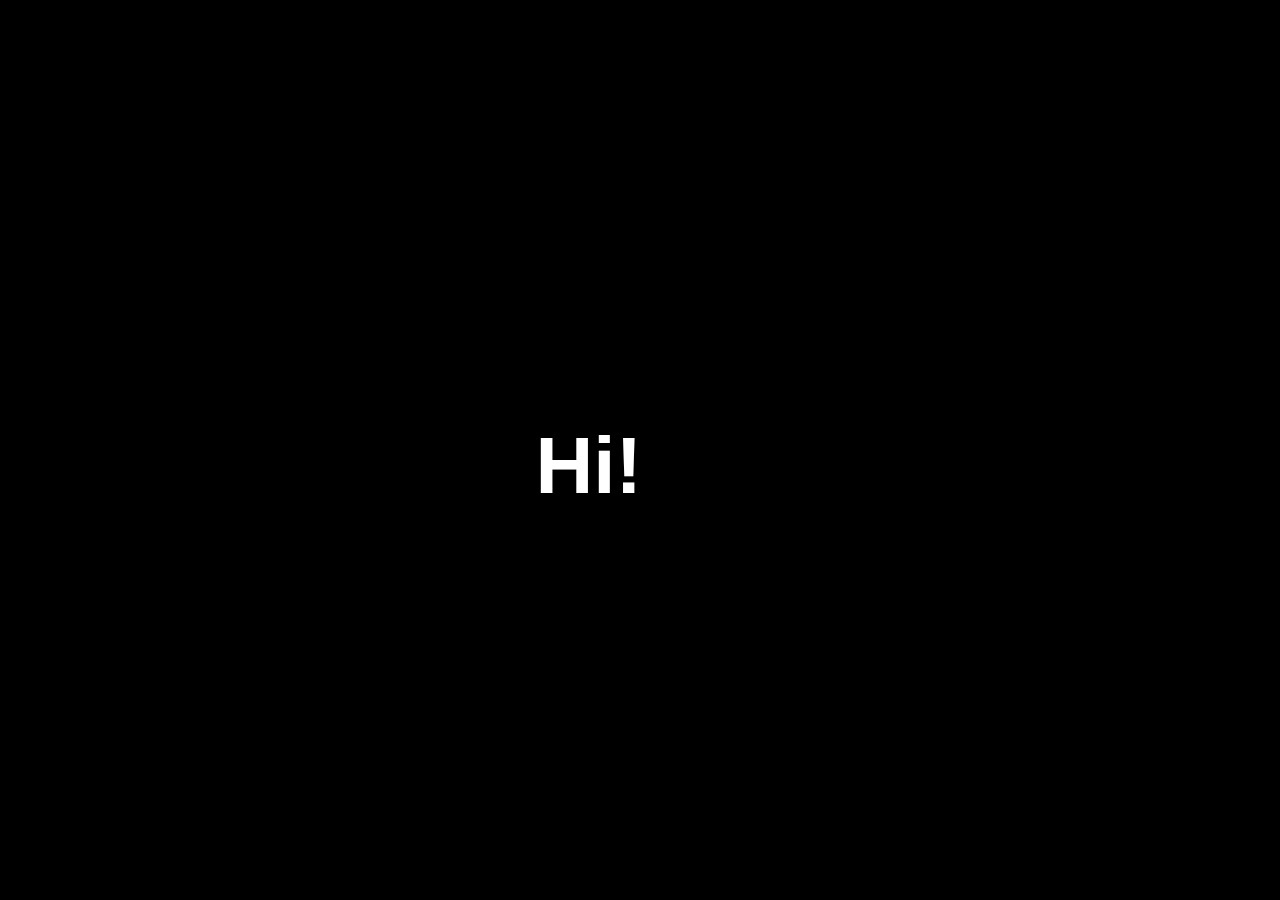
<file: index.html>
<!DOCTYPE html>
<html lang="en">
<head>
  <meta charset="UTF-8" />
  <meta name="viewport" content="width=device-width, initial-scale=1.0"/>
  <title>Aswin M R</title>

  <link rel="stylesheet" href="css/fontawesome/css/all.min.css" />

  <link rel="stylesheet" href="css/style.css" />
</head>
<body>

<div class="hero" id="heroContainer">

  <div class="left-panel">
    <div class="bubble-menu-vertical">
      <ul>
        <li><a href="about.html"><span class="menu-label">About</span></a></li>
        <li><a href="experience.html"><span class="menu-label">Experience</span></a></li>
        <li><a href="publications.html"><span class="menu-label">Publications</span></a></li>
        <li><a href="skills.html"><span class="menu-label">Skills</span></a></li>
        <li><a href="projects.html"><span class="menu-label">Projects</span></a></li>
        <li><a href="certifications.html"><span class="menu-label">Certifications</span></a></li>
        <li><a href="contact.html"><span class="menu-label">Contact</span></a></li>
      </ul>
    </div>
  </div>

  <div class="center-panel">
    <div class="intro-text">
      <h1 id="welcomeText">Hi!</h1>

      <h2>I am</h2>
      <h1>ASWIN M R<br></h1>
      <h3>Master of Engineering in Aerospace Systems Engineering</h3>
      <h4>At The</h4>
      <h3>University of Illinois Urbana-Champaign<br><br></h3>

      <div class="social-icons">
        <a href="https://www.linkedin.com/in/aswin-m-r-9a07841b6/" target="_blank">
          <i class="fa-brands fa-linkedin"></i>
        </a>
        <a href="https://github.com/flash631" target="_blank">
          <i class="fa-brands fa-github"></i>
        </a>
        <a href="https://x.com/AswinMR15" target="_blank">
          <i class="fa-brands fa-twitter"></i>
        </a>
        <a href="https://orcid.org/0000-0001-6214-7129" target="_blank">
          <i class="fa-brands fa-orcid"></i>
        </a>
        <a href="https://www.researchgate.net/profile/Aswin-M-R" target="_blank">
          <i class="fa-brands fa-researchgate"></i>
        </a>
        <a href="https://www.instagram.com/ashwin.mkv/" target="_blank">
          <i class="fa-brands fa-instagram"></i>
        </a>
        <a href="https://www.facebook.com/aswin.mr.52/" target="_blank">
          <i class="fa-brands fa-facebook"></i>
        </a>
        <a href="https://scholar.google.com/citations?user=rgYx6gwAAAAJ&hl=en" target="_blank">
          <i class="fa-brands fa-google-scholar"></i>
        </a>
      </div>
    </div>
  </div>

  <div class="right-panel">
    <div class="pic-section" id="picSection">
      <img 
        id="myPic" 
        src="images\20241130_203038.jpg"
        alt="My Picture"
      />
      <p id="picDesc"><em>Pic taken at 875 N Michigan Ave 94th floor, Chicago, IL</em></p>
    </div>
  </div>
</div>

<div class="black-overlay" id="blackOverlay"></div>

<script>
  window.addEventListener("load", () => {
    const blackOverlay = document.getElementById("blackOverlay");
    const welcomeText  = document.getElementById("welcomeText");
    const hero         = document.getElementById("heroContainer");
    const picSection   = document.getElementById("picSection");

    setTimeout(() => {
      blackOverlay.classList.add("fade-out");
    }, 1000);

    setTimeout(() => {
      welcomeText.classList.add("morph-welcome");
    }, 1000);

    setTimeout(() => {
      blackOverlay.style.pointerEvents = "none";
    }, 2500);

    setTimeout(() => {
      hero.classList.add("relocate");
      picSection.classList.add("show-pic");
    }, 2000);

  });
</script>

</body>
</html>
</file>
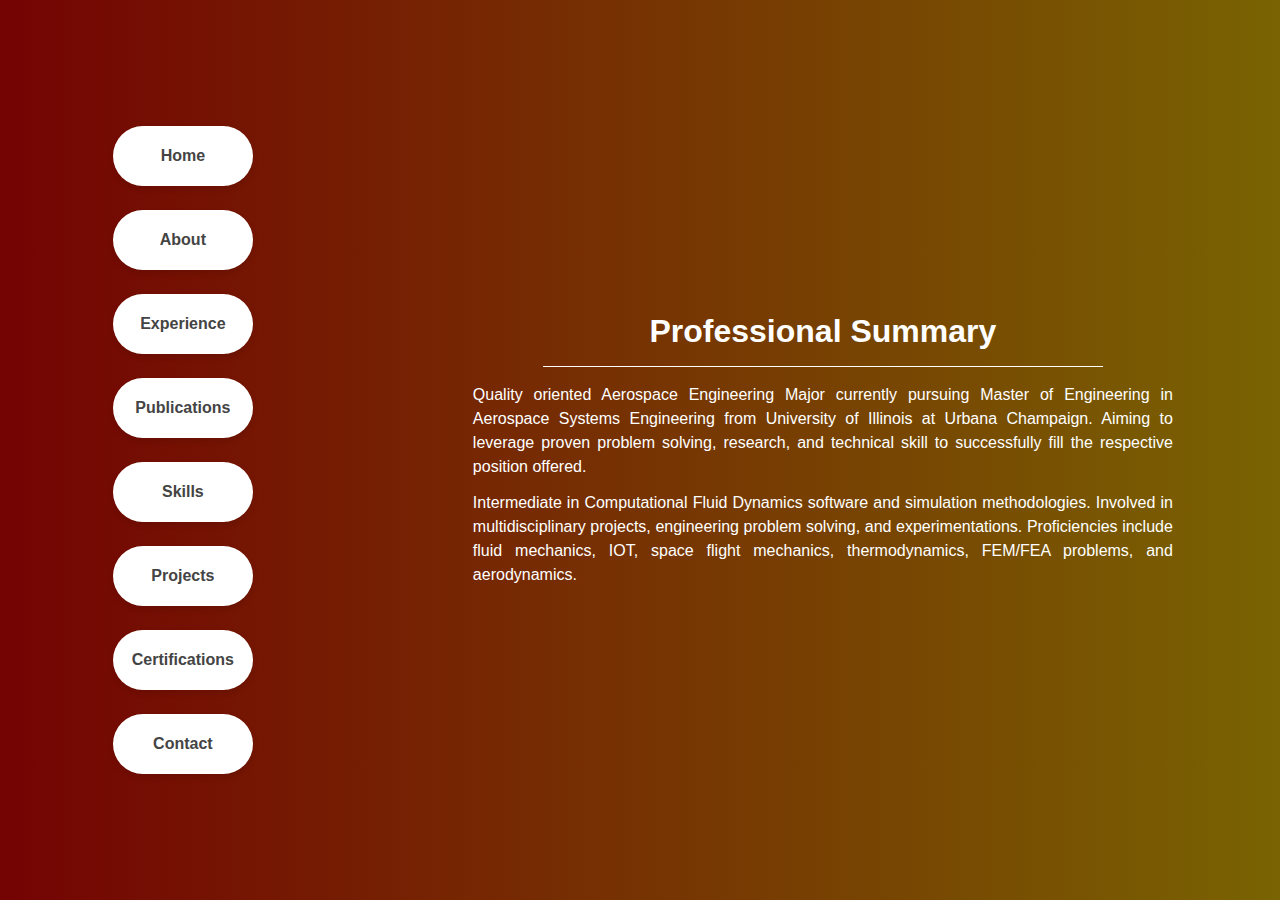
<file: about.html>
<!DOCTYPE html>
<html lang="en">
<head>
  <meta charset="UTF-8" />
  <meta name="viewport" content="width=device-width, initial-scale=1.0" />
  <title>Aswin M R - About</title>

  <link rel="stylesheet" href="css/style.css" />

  <style>
    .left-panel {
      display: flex;
      align-items: center;
      justify-content: center;
      flex: 0.8; 
    }

    .center-panel, .right-panel {
      display: flex;
      align-items: center;
      justify-content: center;
    }
    .center-panel {
      flex: 2;
    }
    .right-panel {
      flex: 0;
    }

    .about-content {
      max-width: 700px;
      margin: 1rem;
      text-align: justify;
      color: #fff;
    }
    .about-content h1 {
      text-align: center;
      margin-bottom: 0.5rem;
    }
    .about-content hr {
      margin: 1rem auto;
      border: none;
      border-top: 1px solid #fff;
      max-width: 80%;
    }
    .about-content p {
      margin-top: 0.8rem;
      line-height: 1.5;
    }
  </style>
</head>
<body>

<div class="hero" id="heroContainer">

  <div class="left-panel">
    <div class="bubble-menu-vertical">
      <ul>
        <li><a href="index.html"><span class="menu-label">Home</span></a></li>
        <li><a href="about.html"><span class="menu-label">About</span></a></li>
        <li><a href="experience.html"><span class="menu-label">Experience</span></a></li>
        <li><a href="publications.html"><span class="menu-label">Publications</span></a></li>
        <li><a href="skills.html"><span class="menu-label">Skills</span></a></li>
        <li><a href="projects.html"><span class="menu-label">Projects</span></a></li>
        <li><a href="certifications.html"><span class="menu-label">Certifications</span></a></li>
        <li><a href="contact.html"><span class="menu-label">Contact</span></a></li>
      </ul>
    </div>
  </div>

  <div class="center-panel">
    <div class="about-content">
      <h1>Professional Summary</h1>
      <hr />
      <p>
        Quality oriented Aerospace Engineering Major currently pursuing 
        Master of Engineering in Aerospace Systems Engineering 
        from University of Illinois at Urbana Champaign. 
        Aiming to leverage proven problem solving, research, 
        and technical skill to successfully fill the respective 
        position offered.
      </p>
      <p>
        Intermediate in Computational Fluid Dynamics software 
        and simulation methodologies. Involved in multidisciplinary 
        projects, engineering problem solving, and experimentations. 
        Proficiencies include fluid mechanics, IOT, space flight mechanics, 
        thermodynamics, FEM/FEA problems, and aerodynamics.
      </p>
    </div>
  </div>

  <div class="right-panel"></div>

</div>

</body>
</html>
</file>
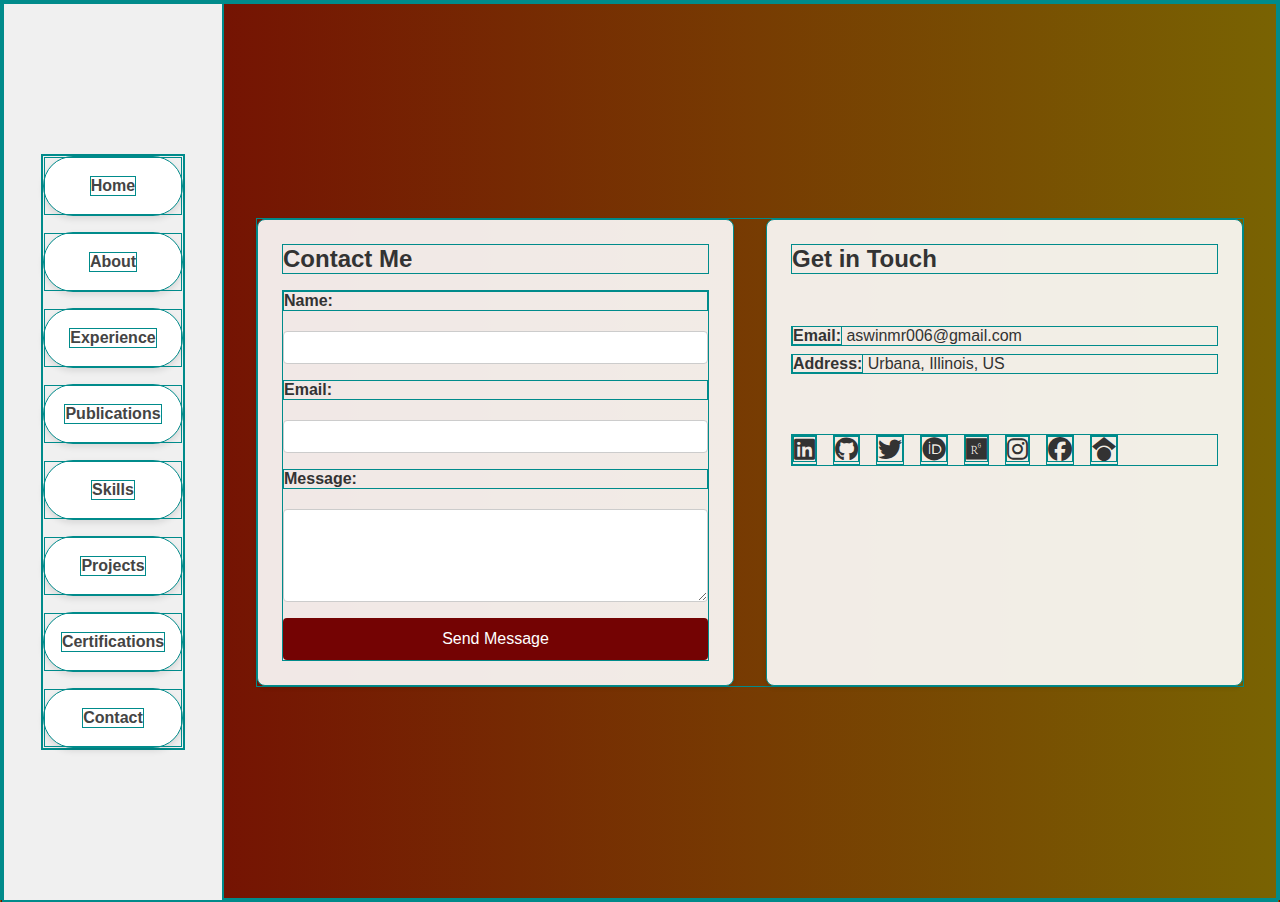
<file: contact.html>
<!DOCTYPE html>
<html lang="en">
<head>
  <meta charset="UTF-8" />
  <meta name="viewport" content="width=device-width, initial-scale=1.0"/>
  <title>Aswin M R - Contact</title>

  <link rel="stylesheet" href="css/fontawesome/css/all.min.css" />

  <link rel="stylesheet" href="css/contact.css" />
</head>

<style>
* {
  margin: 0;
  padding: 0;
  box-sizing: border-box;
}

html, body {
  height: 100%;
  background: linear-gradient(to right, #740303, #796302);
  font-family: "Helvetica Neue", Arial, sans-serif;
  color: #333;
}

.container {
  display: flex;
  min-height: 100vh;
}

.left-panel {
  flex: 0 0 220px;
  background: #f0f0f0;
  display: flex;
  align-items: center;
  justify-content: center;
  padding: 1rem;
}

.bubble-menu-vertical ul {
  list-style: none;
  display: flex;
  flex-direction: column;
  gap: 1rem;
}

.bubble-menu-vertical li {
  width: 140px;
  height: 60px;
  border-radius: 30px;
  background: #fff;
  box-shadow: 0 3px 6px rgba(0,0,0,0.1);
  transition: transform 0.2s ease;
  display: flex;
  align-items: center;
  justify-content: center;
}
.bubble-menu-vertical li:hover {
  transform: scale(1.1);
}
.bubble-menu-vertical li a {
  text-decoration: none;
  color: #444;
  width: 100%;
  height: 100%;
  display: flex;
  align-items: center;
  justify-content: center;
}
.menu-label {
  font-size: 1rem;
  font-weight: 600;
}

.right-panel {
  flex: 1;
  display: flex;
  align-items: center;
  justify-content: center;
  padding: 2rem;
}

.contact-container {
  display: flex;
  gap: 2rem;
  max-width: 1000px;
  width: 100%;
}

.contact-form {
  flex: 1;
  background: rgba(255, 255, 255, 0.9);
  padding: 1.5rem;
  border-radius: 8px;
  box-shadow: 0 2px 4px rgba(0,0,0,0.1);
}

.contact-form h2 {
  margin-bottom: 1rem;
  color: #333;
}

.contact-form form {
  display: flex;
  flex-direction: column;
  gap: 1rem;
}

.contact-form label {
  font-weight: bold;
  margin-bottom: 0.25rem;
}

.contact-form input,
.contact-form textarea {
  padding: 0.5rem;
  border: 1px solid #ccc;
  border-radius: 4px;
  width: 100%;
}

.contact-form button {
  padding: 0.75rem;
  border: none;
  border-radius: 4px;
  background: #740303;
  color: #fff;
  font-size: 1rem;
  cursor: pointer;
  transition: background 0.2s ease;
}

.contact-form button:hover {
  background: #660202;
}

.contact-info {
  flex: 1;
  background: rgba(255, 255, 255, 0.9);
  padding: 1.5rem;
  border-radius: 8px;
  box-shadow: 0 2px 4px rgba(0,0,0,0.1);
}

.contact-info h2 {
  margin-bottom: 1rem;
  color: #333;
}

.contact-info p {
  margin-bottom: 0.5rem;
  font-size: 1rem;
}

.social-icons {
  margin-top: 1rem;
  display: flex;
  gap: 1rem;
}

.social-icons a {
  text-decoration: none;
  color: #333;
  font-size: 1.5rem;
  transition: transform 0.2s ease, color 0.2s ease;
}
.social-icons a:hover {
  transform: scale(1.2);
  color: #2effff;
}

@media (max-width: 768px) {
  .contact-container {
    flex-direction: column;
  }
}

</style>

<body>
  <div class="container">

    <div class="left-panel">
      <div class="bubble-menu-vertical">
        <ul>
          <li><a href="index.html"><span class="menu-label">Home</span></a></li>
          <li><a href="about.html"><span class="menu-label">About</span></a></li>
          <li><a href="experience.html"><span class="menu-label">Experience</span></a></li>
          <li><a href="publications.html"><span class="menu-label">Publications</span></a></li>
          <li><a href="skills.html"><span class="menu-label">Skills</span></a></li>
          <li><a href="projects.html"><span class="menu-label">Projects</span></a></li>
          <li><a href="certifications.html"><span class="menu-label">Certifications</span></a></li>
          <li><a href="contact.html"><span class="menu-label">Contact</span></a></li>
        </ul>
      </div>
    </div>

    <div class="right-panel">
      <div class="contact-container">
        
        <div class="contact-form">
          <h2>Contact Me</h2>
          <form action="https://formspree.io/f/mlddkaol" method="POST">
            <label for="name">Name:</label>
            <input type="text" id="name" name="name" required />

            <label for="email">Email:</label>
            <input type="email" id="email" name="email" required />

            <label for="message">Message:</label>
            <textarea id="message" name="message" rows="5" required></textarea>

            <button type="submit">Send Message</button>
          </form>
        </div>

        <div class="contact-info">
          <h2>Get in Touch</h2><br><br>
          <p><strong>Email:</strong> aswinmr006@gmail.com</p>
          <p><strong>Address:</strong> Urbana, Illinois, US</p><br><br>
          <div class="social-icons">
            <a href="https://www.linkedin.com/in/aswin-m-r-9a07841b6/" target="_blank">
              <i class="fa-brands fa-linkedin"></i>
            </a>
            <a href="https://github.com/flash631" target="_blank">
              <i class="fa-brands fa-github"></i>
            </a>
            <a href="https://x.com/AswinMR15" target="_blank">
              <i class="fa-brands fa-twitter"></i>
            </a>
            <a href="https://orcid.org/0000-0001-6214-7129" target="_blank">
              <i class="fa-brands fa-orcid"></i>
            </a>
            <a href="https://www.researchgate.net/profile/Aswin-M-R" target="_blank">
              <i class="fa-brands fa-researchgate"></i>
            </a>
            <a href="https://www.instagram.com/ashwin.mkv/" target="_blank">
              <i class="fa-brands fa-instagram"></i>
            </a>
            <a href="https://www.facebook.com/aswin.mr.52/" target="_blank">
              <i class="fa-brands fa-facebook"></i>
            </a>
            <a href="https://scholar.google.com/citations?user=rgYx6gwAAAAJ&hl=en" target="_blank">
              <i class="fa-brands fa-google-scholar"></i>
            </a>
          </div>
        </div>

      </div>
    </div>

  </div>
</body>
</html>
</file>
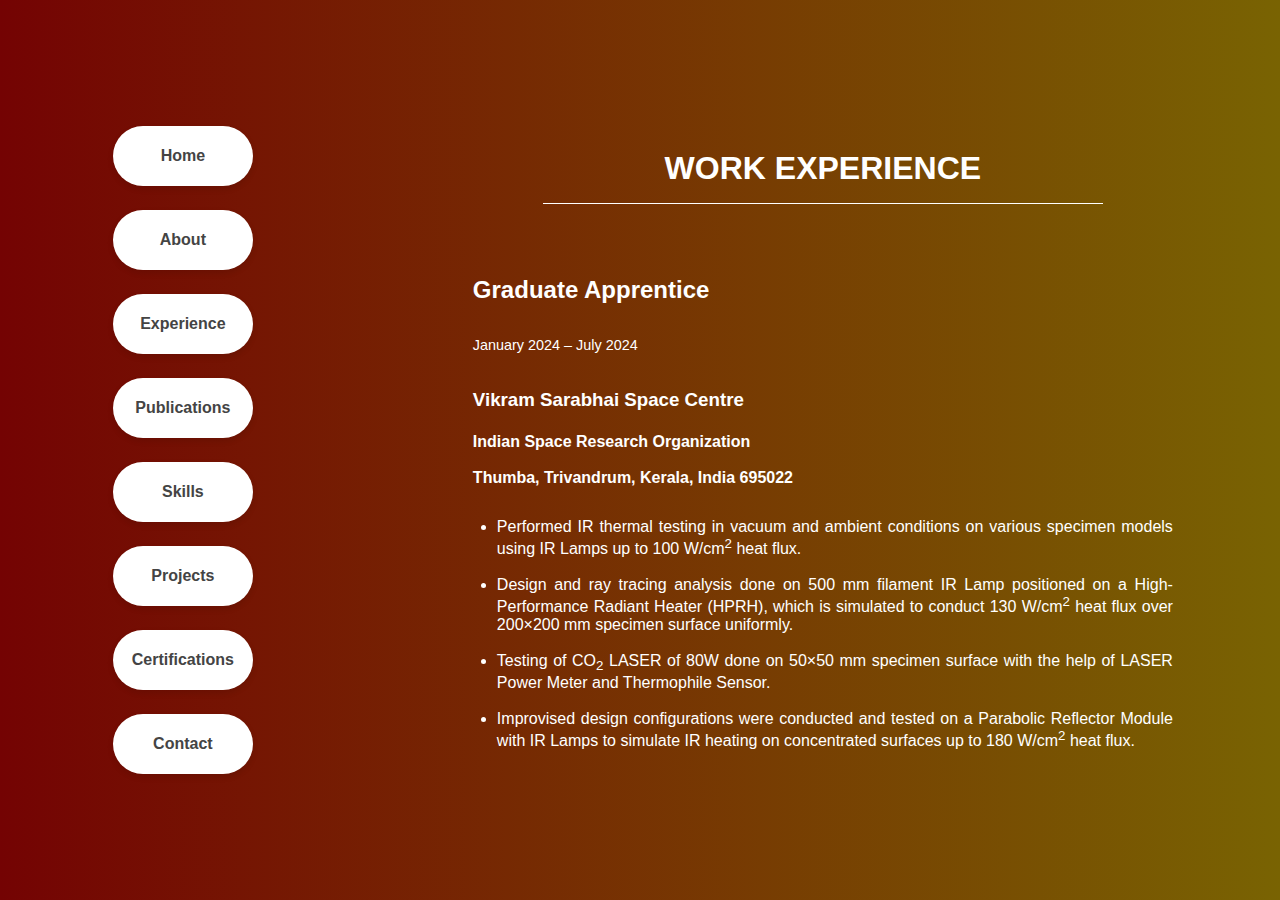
<file: experience.html>
<!DOCTYPE html>
<html lang="en">
<head>
  <meta charset="UTF-8" />
  <meta name="viewport" content="width=device-width, initial-scale=1.0"/>
  <title>Aswin M R - Work Experience</title>
  
  <link rel="stylesheet" href="css/style.css" />

  <style>
    .left-panel {
      display: flex;
      align-items: center;
      justify-content: center;
      flex: 0.8;
    }

    .center-panel {
      flex: 2 !important;

      display: flex !important;
      align-items: center !important;
      justify-content: center !important;
    }

    .right-panel {
      flex: 0 !important;
      display: none !important;
    }

    .experience-content {
      max-width: 700px;
      margin: 1rem;
      color: #fff;
      text-align: justify;
    }

    .experience-content h1 {
      text-align: center;
      margin-bottom: 0.5rem;
    }
    .experience-content hr {
      margin: 1rem auto;
      border: none;
      border-top: 1px solid #fff;
      max-width: 80%;
    }
    .experience-content ul {
      list-style: disc;
      margin-top: 0.8rem;
      margin-left: 1.5rem;
    }

    .date-range {
      margin-top: 0.3rem;
      font-size: 0.9rem;
      text-align: left;
    }

  </style>
</head>
<body>

<div class="hero" id="heroContainer">

  <div class="left-panel">
    <div class="bubble-menu-vertical">
      <ul>
        <li><a href="index.html"><span class="menu-label">Home</span></a></li>
        <li><a href="about.html"><span class="menu-label">About</span></a></li>
        <li><a href="experience.html"><span class="menu-label">Experience</span></a></li>
        <li><a href="publications.html"><span class="menu-label">Publications</span></a></li>
        <li><a href="skills.html"><span class="menu-label">Skills</span></a></li>
        <li><a href="projects.html"><span class="menu-label">Projects</span></a></li>
        <li><a href="certifications.html"><span class="menu-label">Certifications</span></a></li>
        <li><a href="contact.html"><span class="menu-label">Contact</span></a></li>
      </ul>
    </div>
  </div>
  <div class="center-panel">
    <div class="experience-content">
      <h1>WORK EXPERIENCE</h1>
      <hr />
      
      <h2><br><br>Graduate Apprentice<br><br></h2>
      <div class="date-range">January 2024 – July 2024</div>
      <br><br>
      <h3>Vikram Sarabhai Space Centre<br><br></h3>
      <h4>Indian Space Research Organization <br></h4>
      <h4><br>Thumba, Trivandrum, Kerala, India 695022</h4>

      <ul>
        <br><li>
          Performed IR thermal testing in vacuum and ambient conditions 
          on various specimen models using IR Lamps up to 
          100 W/cm<sup>2</sup> heat flux.
        </li>
        <br><li>
          Design and ray tracing analysis done on 500 mm filament IR Lamp 
          positioned on a High-Performance Radiant Heater (HPRH), 
          which is simulated to conduct 130 W/cm<sup>2</sup> heat flux 
          over 200×200 mm specimen surface uniformly.
        </li>
        <br><li>
          Testing of CO<sub>2</sub> LASER of 80W done on 50×50 mm specimen 
          surface with the help of LASER Power Meter and Thermophile Sensor.
        </li>
        <br><li>
          Improvised design configurations were conducted and tested on 
          a Parabolic Reflector Module with IR Lamps to simulate IR heating 
          on concentrated surfaces up to 180 W/cm<sup>2</sup> heat flux.
        </li>
      </ul>
    </div>
  </div>

  <div class="right-panel"></div>
</div>

</body>
</html>
</file>
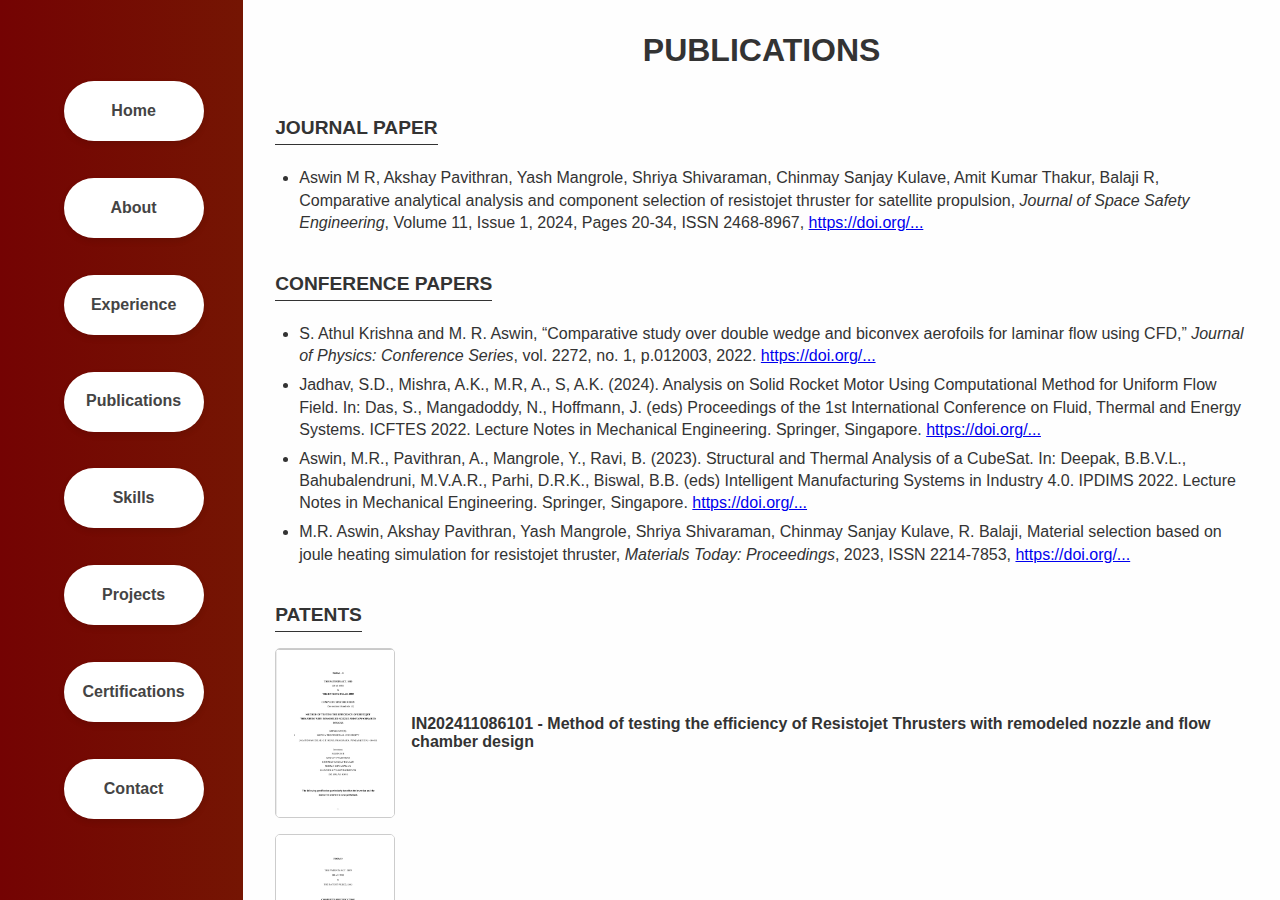
<file: publications.html>
<!DOCTYPE html>
<html lang="en">
<head>
  <meta charset="UTF-8" />
  <meta name="viewport" content="width=device-width, initial-scale=1.0"/>
  <title>Aswin M R - Publications</title>
  
  <link rel="stylesheet" href="css/fontawesome/css/all.min.css" />
  
  <link rel="stylesheet" href="css/style.css" />

  <style>
    .hero.publications {
      display: flex;
      width: 100%;
      height: 100vh;
      overflow: hidden;
    }

    .hero.publications .left-panel {
      flex: 0.5;
    }

    .hero.publications .center-panel {
      flex: 2; 
      display: block;
      overflow-y: scroll;
      padding: 2rem;
      background-color: #fefefe;
    }

    .hero.publications .right-panel {
      display: none;
    }

    .publications h1 {
      text-align: center;
      margin-bottom: 1rem;
      color: #333;
    }
    .publications h2 {
      margin-top: 2rem;
      text-transform: uppercase;
      font-size: 1.2rem;
      border-bottom: 1px solid #333;
      display: inline-block;
      padding-bottom: 0.3rem;
      margin-bottom: 1rem;
    }
    .publications ul {
      margin-left: 1.5rem;
      list-style: disc;
    }
    .publications li {
      margin: 0.4rem 0;
      line-height: 1.4;
    }

    .patent-item {
      display: flex;
      align-items: center;
      gap: 1rem;
      margin-bottom: 1rem;
    }
    .patent-item img {
      width: 120px;
      border: 1px solid #ccc;
      border-radius: 5px;
    }
    .patent-item a {
      font-weight: bold;
      color: #0056b3;
      text-decoration: none;
    }
    .patent-item a:hover {
      text-decoration: underline;
    }
  </style>
</head>

<body>
  <div class="hero publications" id="publicationsContainer">

    <div class="left-panel">
      <div class="bubble-menu-vertical">
        <ul>
          <li><a href="index.html"><span class="menu-label">Home</span></a></li>
          <li><a href="about.html"><span class="menu-label">About</span></a></li>
          <li><a href="experience.html"><span class="menu-label">Experience</span></a></li>
          <li><a href="publications.html"><span class="menu-label">Publications</span></a></li>
          <li><a href="skills.html"><span class="menu-label">Skills</span></a></li>
          <li><a href="projects.html"><span class="menu-label">Projects</span></a></li>
          <li><a href="certifications.html"><span class="menu-label">Certifications</span></a></li>
          <li><a href="contact.html"><span class="menu-label">Contact</span></a></li>
        </ul>
      </div>
    </div>

    <div class="center-panel">
      
      <h1>PUBLICATIONS</h1>

      <h2>Journal Paper</h2>
      <ul>
        <li>
          Aswin M R, Akshay Pavithran, Yash Mangrole, Shriya Shivaraman, 
          Chinmay Sanjay Kulave, Amit Kumar Thakur, Balaji R, Comparative analytical analysis 
          and component selection of resistojet thruster for satellite propulsion, 
          <em>Journal of Space Safety Engineering</em>, Volume 11, Issue 1, 2024, Pages 20-34, ISSN 2468-8967,
          <a href="https://doi.org/10.1016/j.jsse.2024.01.002" target="_blank">https://doi.org/...</a>
        </li>
      </ul>

      <h2>Conference Papers</h2>
      <ul>
        <li>
          S. Athul Krishna and M. R. Aswin, “Comparative study over double wedge 
          and biconvex aerofoils for laminar flow using CFD,” 
          <em>Journal of Physics: Conference Series</em>, vol. 2272, no. 1, p.012003, 2022.
          <a href="https://iopscience.iop.org/article/10.1088/1742-6596/2272/1/012003" target="_blank">https://doi.org/...</a>
        </li>
        <li>
          Jadhav, S.D., Mishra, A.K., M.R, A., S, A.K. (2024). Analysis on Solid Rocket Motor 
          Using Computational Method for Uniform Flow Field. In: Das, S., Mangadoddy, N., Hoffmann, J. (eds)
          Proceedings of the 1st International Conference on Fluid, Thermal and Energy Systems. 
          ICFTES 2022. Lecture Notes in Mechanical Engineering. Springer, Singapore. 
          <a href="https://doi.org/10.1007/978-981-99-5990-7_62" target="_blank">https://doi.org/...</a>
        </li>
        <li>
          Aswin, M.R., Pavithran, A., Mangrole, Y., Ravi, B. (2023). Structural 
          and Thermal Analysis of a CubeSat. In: Deepak, B.B.V.L., Bahubalendruni, M.V.A.R., 
          Parhi, D.R.K., Biswal, B.B. (eds) Intelligent Manufacturing Systems in Industry 4.0. IPDIMS 2022. 
          Lecture Notes in Mechanical Engineering. Springer, Singapore. 
          <a href="https://doi.org/10.1007/978-981-99-1665-8_32" target="_blank">https://doi.org/...</a>
        </li>
        <li>
          M.R. Aswin, Akshay Pavithran, Yash Mangrole, Shriya Shivaraman, 
          Chinmay Sanjay Kulave, R. Balaji, Material selection based on joule heating simulation 
          for resistojet thruster, <em>Materials Today: Proceedings</em>, 2023, ISSN 2214-7853, 
          <a href="https://doi.org/10.1016/j.matpr.2023.07.274" target="_blank">https://doi.org/...</a>
        </li>
      </ul>

      <h2>Patents</h2>
      <div class="patent-item">
        <img src="images/Resistojet_patent.jpeg" alt="Patent Preview">
        <div>
          <h4>
            IN202411086101 - Method of testing the efficiency of Resistojet Thrusters with remodeled nozzle and flow chamber design
          </h4>
        </div>
      </div>

      <div class="patent-item">
        <img src="images/Propulsion_patent.jpeg" alt="Patent Preview">
        <div>
          <h4>
            IN202311042412 - Propulsion performance monitoring apparatus
          </h4>
        </div>
      </div>
      
      <div class="patent-item">
        <img src="images/UAV_patent.jpeg" alt="Patent Preview">
        <div>
          <h4>
            AU2021106636A4 - Agricultural seeding unmanned aerial vehicle
          </h4>
        </div>
      </div>

      <div class="patent-item">
        <img src="images/switch_patent.jpeg" alt="Patent Preview">
        <div>
          <h4>
            AU2021105005A4 - Self-actuated switch using IOT
          </h4>
        </div>
      </div>

      <div class="patent-item">
        <img src="images/DCMotor_patent.jpeg" alt="Patent Preview">
        <div>
          <h4>
            IN202111053450 - A ceramic insulated brushless DC Motor
          </h4>
        </div>
      </div>

      <div class="patent-item">
        <img src="images/UV_patent.jpeg" alt="Patent Preview">
        <div>
          <h4>
            IN	202211070826 - UV Light image transmitter system
          </h4>
        </div>
      </div>

    </div>

  </div>
</body>
</html>
</file>
<file: css/style.css>
* {
  margin: 0;
  padding: 0;
  box-sizing: border-box;
}
html, body {
  height: 100%;
  font-family: "Helvetica Neue", Arial, sans-serif;
  background: linear-gradient(to right, #740303, #796302);
  color: #333;
}

.hero {
  width: 100%;
  height: 100vh;
  display: flex;
  transition: all 1s ease;
}

.left-panel {
  flex: 1.5; 
  display: flex;
  align-items: center;
  justify-content: center;
  transition: flex 1s ease;
}
.center-panel {
  flex: 1; 
  display: flex;
  align-items: center;
  justify-content: center;
  transition: flex 1s ease;
}
.right-panel {
  flex: 0; 
  display: flex;
  align-items: center;
  justify-content: center;
  overflow: hidden;
  transition: flex 1s ease;
}

.hero.relocate .left-panel {
  flex: 0.5;
}
.hero.relocate .center-panel {
  flex: 1.2;
}
.hero.relocate .right-panel {
  flex: 0.8;
}

.bubble-menu-vertical ul {
  list-style: none;
  display: flex;
  flex-direction: column;
  align-items: center;
  gap: 1.5rem;
}
.bubble-menu-vertical li {
  width: 140px;
  height: 60px;
  border-radius: 30px;
  background: #fff;
  box-shadow: 0 3px 6px rgba(0,0,0,0.1);
  transition: transform 0.2s ease;
  display: flex;
  align-items: center;
  justify-content: center;
}
.bubble-menu-vertical li:hover {
  transform: scale(1.1);
}
.bubble-menu-vertical li a {
  text-decoration: none;
  color: #444;
  width: 100%;
  height: 100%;
  display: flex;
  align-items: center;
  justify-content: center;
}
.menu-label {
  font-size: 1rem;
  font-weight: 600;
  padding: 0.5rem;
}

.intro-text {
  text-align: center;
  position: relative;
  padding: 2rem;
}

.intro-text h1 {
  font-size: 3rem;
  color: #fff;
  margin: 1rem 0;
  font-weight: bold;
}
.intro-text h2 {
  font-size: 2rem;
  color: #fff;
  margin: 0.5rem 0;
}
.intro-text h3 {
  font-size: 1.4rem;
  color: #fff;
  margin: 0.5rem 0;
}
.intro-text h4 {
  font-size: 1.2rem;
  color: #fff;
  margin: 0.5rem 0;
}

.social-icons {
  margin-top: 1rem;
  display: flex;
  gap: 1.2rem;
  justify-content: center;
}

.social-icons a {
  text-decoration: none;
  color: #ffffff;
  font-size: 2rem;
  transition: transform 0.2s ease, color 0.2s ease;
}
.social-icons a:hover {
  transform: scale(1.2);
  color: #2effff;
}

.pic-section {
  text-align: center;
}

.pic-section img {
  max-width: 80%;
  opacity: 0; 
  transition: opacity 1s ease;
}

#picDesc {
  margin-top: 0.5rem;
  color: #000000;
  font-size: 0.8rem;
  opacity: 0; 
  transition: opacity 1s ease;
}

.show-pic img,
.show-pic #picDesc {
  opacity: 1 !important;
}

.black-overlay {
  position: fixed;
  top: 0; left: 0;
  width: 100%;
  height: 100%;
  background: #000; 
  z-index: 9999;
  opacity: 1;
  transition: opacity 1s ease;
}
.fade-out {
  opacity: 0;
}

#welcomeText {
  position: absolute;
  z-index: 10000;
  top: 50%; 
  left: -35%;
  transform: translate(-50%, -50%);
  font-size: 5rem;
  color: #fff;
  font-weight: bold;
}

.morph-welcome {
  animation: welcomeMorph 1s forwards ease;
}

@keyframes welcomeMorph {
  0% {
    top: 50%;
    left: -35%;
    transform: translate(-50%, -50%);
    font-size: 5rem;
  }
  100% {
    top: -10%;
    left: 50%;
    transform: translate(-50%, 0);
    font-size: 2.2rem;
  }
}

@media (max-width: 768px) {
  .hero {
    flex-direction: column;
  }
  .left-panel, .center-panel, .right-panel {
    width: 100%;
    flex: none;
  }
  .bubble-menu-vertical ul {
    flex-direction: row;
    flex-wrap: wrap;
    gap: 1rem;
    justify-content: center;
  }
  .bubble-menu-vertical li {
    width: 100px;
    height: 40px;
    border-radius: 20px;
  }
  .intro-text h1 { font-size: 2rem; }
  .intro-text h2 { font-size: 1.4rem; }
  .intro-text h3 { font-size: 1rem; }
}
</file>
<file: css/contact.css>
* {
  margin: 0;
  padding: 0;
  box-sizing: border-box;
  border: 1px solid #008b8b;
}

html, body {
  height: 100%;
  background: #111;
  font-family: "Helvetica Neue", Arial, sans-serif;
  color: #fff;
}

.container {
  display: flex;
  min-height: 100vh;
}

.left-panel {
  flex: 0 0 220px;
  background: #111;
  display: flex;
  align-items: center;
  justify-content: center;
  padding: 1rem;
}

.bubble-menu-vertical ul {
  list-style: none;
  display: flex;
  flex-direction: column;
  gap: 1rem;
}

.bubble-menu-vertical li {
  width: 140px;
  height: 60px;
  border-radius: 30px;
  background: #fff;
  box-shadow: 0 3px 6px rgba(0,0,0,0.1);
  transition: transform 0.2s ease;
  display: flex;
  align-items: center;
  justify-content: center;
}
.bubble-menu-vertical li:hover {
  transform: scale(1.1);
}
.bubble-menu-vertical li a {
  text-decoration: none;
  color: #444;
  width: 100%;
  height: 100%;
  display: flex;
  align-items: center;
  justify-content: center;
}
.menu-label {
  font-size: 1rem;
  font-weight: 600;
}

.right-panel {
  flex: 1;
  display: flex;
  align-items: center;
  justify-content: center;
  padding: 2rem;
}

.contact-container {
  display: flex;
  gap: 2rem;
  max-width: 1000px;
  width: 100%;
}

.contact-form {
  flex: 1;
  background: rgba(255, 255, 255, 0.9);
  padding: 1.5rem;
  border-radius: 8px;
  box-shadow: 0 2px 4px rgba(0,0,0,0.1);
}

.contact-form h2 {
  margin-bottom: 1rem;
  color: #333;
}

.contact-form form {
  display: flex;
  flex-direction: column;
  gap: 1rem;
}

.contact-form label {
  font-weight: bold;
  margin-bottom: 0.25rem;
}

.contact-form input,
.contact-form textarea {
  padding: 0.5rem;
  border: 1px solid #ccc;
  border-radius: 4px;
  width: 100%;
}

.contact-form button {
  padding: 0.75rem;
  border: none;
  border-radius: 4px;
  background: #740303;
  color: #fff;
  font-size: 1rem;
  cursor: pointer;
  transition: background 0.2s ease;
}

.contact-form button:hover {
  background: #660202;
}

.contact-info {
  flex: 1;
  background: rgba(255, 255, 255, 0.9);
  padding: 1.5rem;
  border-radius: 8px;
  box-shadow: 0 2px 4px rgba(0,0,0,0.1);
}

.contact-info h2 {
  margin-bottom: 1rem;
  color: #333;
}

.contact-info p {
  margin-bottom: 0.5rem;
  font-size: 1rem;
}

.social-icons {
  margin-top: 1rem;
  display: flex;
  gap: 1rem;
}

.social-icons a {
  text-decoration: none;
  color: #333;
  font-size: 1.5rem;
  transition: transform 0.2s ease, color 0.2s ease;
}
.social-icons a:hover {
  transform: scale(1.2);
  color: #2effff;
}

@media (max-width: 768px) {
  .contact-container {
    flex-direction: column;
  }
}
</file>
